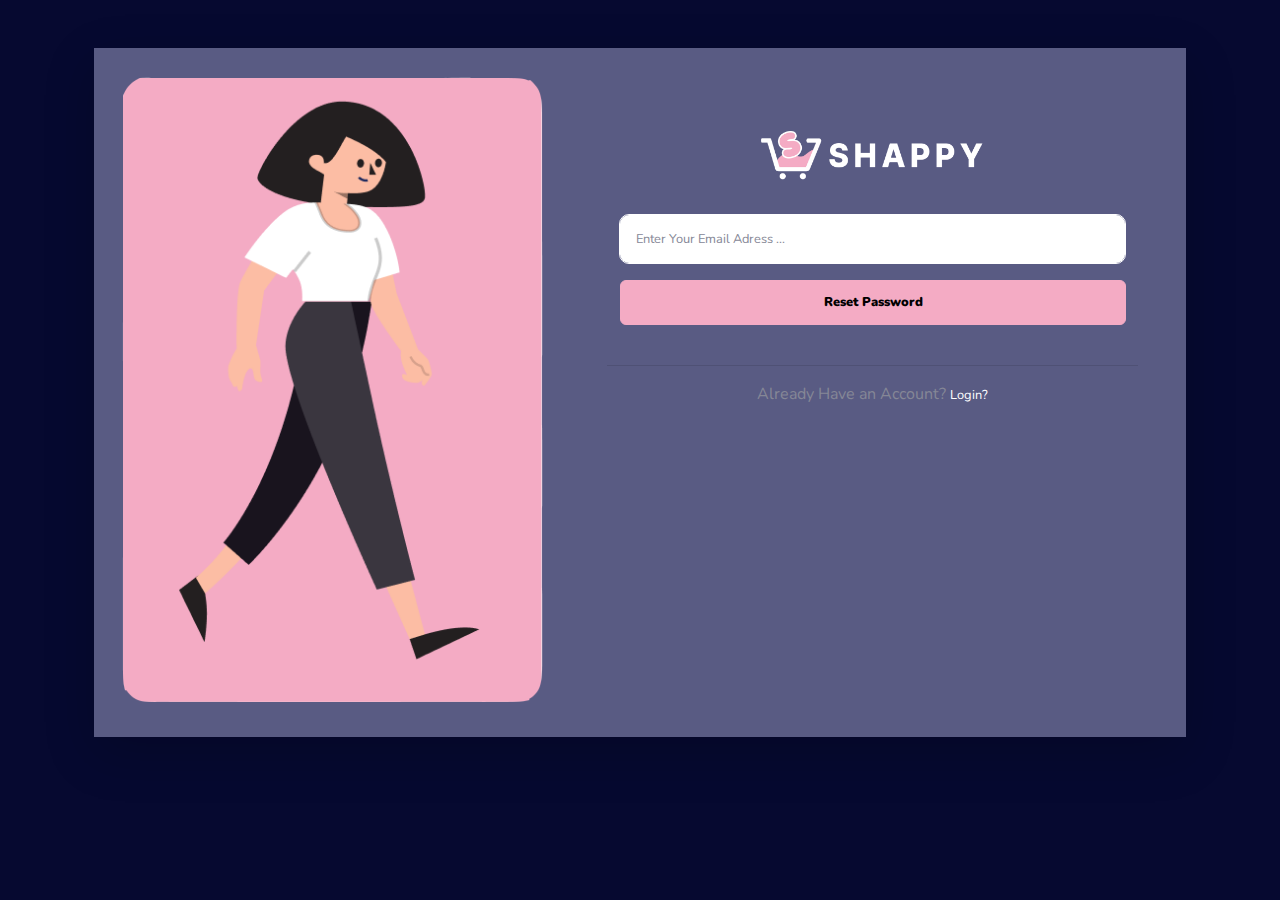
<file: forgot-password.html>
<!DOCTYPE html>
<html lang="en">

<head>

    <meta charset="utf-8">
    <meta http-equiv="X-UA-Compatible" content="IE=edge">
    <meta name="viewport" content="width=device-width, initial-scale=1, shrink-to-fit=no">
    <meta name="description" content="">
    <meta name="author" content="">

    <title>SHAPPY RESET PASSWORD</title>
    <link rel="shortcut icon" type="image/x-icon" href="img/shappyIcon.png">

    <!-- Custom fonts for this template-->
    <link href="css/all.min.css" rel="stylesheet" type="text/css">
    <link
        href="https://fonts.googleapis.com/css?family=Nunito:200,200i,300,300i,400,400i,600,600i,700,700i,800,800i,900,900i"
        rel="stylesheet">

    <!-- Custom styles for this template-->
    <link href="css/sb-admin-2.min.css" rel="stylesheet">

    <link rel="stylesheet" type="text/css" href="css/style_forgot.css">

</head>

<body class="background">

        <div class="container">

        <div class="card o-hidden border-0 shadow-lg my-5">
            <div class="card-body p-0">
                <!-- Nested Row within Card Body -->
                <div class="row">
                    <div class="col-lg-5 d-none d-lg-block property">
                        <img src="img/semangat1.png" alt="Shappy" width="450">
                    </div>
                    <div class="col-lg-7">
                        <div class="p-5">
                            <div class="text-center">
                                <img src="img/shappy.png" alt="Shappy" class="logoShappy">
                            </div>
                            <br>
                            <form class="user">
                                <div class="form-group">
                                    <div class="col">
                                        <input type="text" class="form-control form-control-user" id="exampleFirstName"
                                            placeholder="Enter Your Email Adress ...">
                                <div class="form-group row">
                           </div>
                           
                            <div class="col-sm-13 mb-3 mb-sm-0">
                                    </div>
                                </div>
                                </div>
                                <a href="login.html" class="btn btn-primary btn-user btn-block btnlog">
                                    <b>Reset Password</b>
                                </a>
                            </form>
                            <br>
                            
                            
                            <hr>
                          
                            <div class="text-center">
                                Already Have an Account? <a class="small" href="login.html">Login?</a>
                            </div>
                        </div>
                    </div>
                </div>
            </div>
        </div>

    </div>

    <!-- Bootstrap core JavaScript-->
    <script src="js/jquery.min.js"></script>
    <script src="js/bootstrap.bundle.min.js"></script>

    <!-- Core plugin JavaScript-->
    <script src="js/jquery.easing.min.js"></script>

    <!-- Custom scripts for all pages-->
    <script src="js/sb-admin-2.min.js"></script>

</body>

</html>
</file>
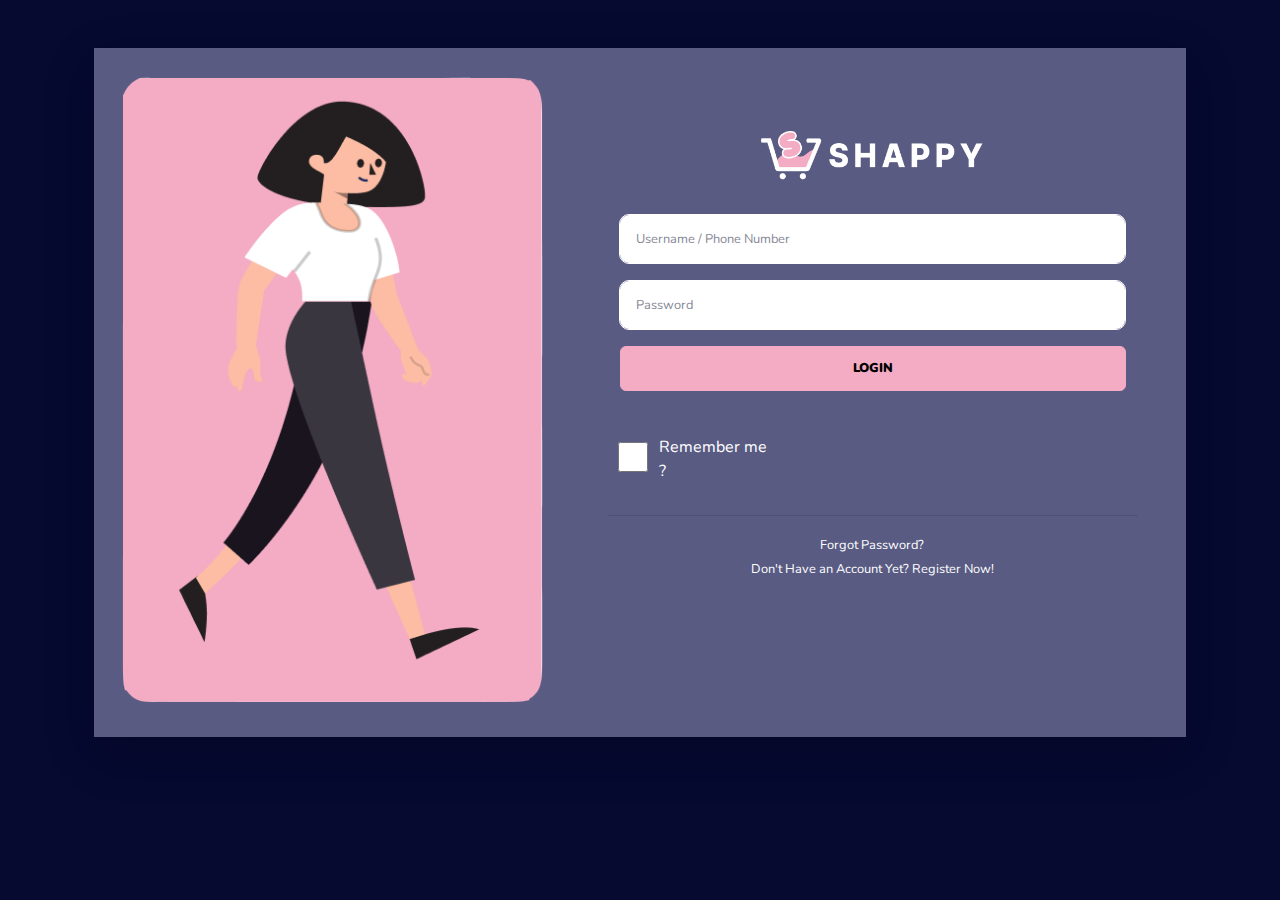
<file: login.html>
<!DOCTYPE html>
<html lang="en">

<head>

    <meta charset="utf-8">
    <meta http-equiv="X-UA-Compatible" content="IE=edge">
    <meta name="viewport" content="width=device-width, initial-scale=1, shrink-to-fit=no">
    <meta name="description" content="">
    <meta name="author" content="">

    <title>SHAPPY LOGIN</title>
    <link rel="shortcut icon" type="image/x-icon" href="img/shappyIcon.png">

    <!-- Custom fonts for this template-->
    <link href="css/all.min.css" rel="stylesheet" type="text/css">
    <link
        href="https://fonts.googleapis.com/css?family=Nunito:200,200i,300,300i,400,400i,600,600i,700,700i,800,800i,900,900i"
        rel="stylesheet">

    <!-- Custom styles for this template-->
    <link href="css/sb-admin-2.min.css" rel="stylesheet">

    <link rel="stylesheet" type="text/css" href="css/style_login.css">

</head>

<body class="background">

        <div class="container">

        <div class="card o-hidden border-0 shadow-lg my-5">
            <div class="card-body p-0">
                <!-- Nested Row within Card Body -->
                <div class="row">
                    <div class="col-lg-5 d-none d-lg-block property">
                        <img src="img/semangat1.png" alt="Shappy">
                    </div>
                    <div class="col-lg-7">
                        <div class="p-5">
                            <div class="text-center">
                                <img src="img/shappy.png" alt="Shappy" class="logoShappy">
                            </div>
                            <br>
                            <form class="user">
                                <div class="form-group">
                                    <div class="col">
                                        <input type="text" class="form-control form-control-user" id="exampleFirstName"
                                            placeholder="Username / Phone Number">
                                <div class="form-group row">
                           </div>
                           
                            <div class="col-sm-13 mb-3 mb-sm-0">
                                        <input type="password" class="form-control form-control-user"
                                            id="exampleInputPassword" placeholder="Password">
                                    </div>
                                </div>
                                </div>
                                <a href="index.html" class="btn btn-user btn-block btnlog">
                                    <b>LOGIN</b>
                                </a>
                            </form>
                            <br>
                            <div class="d-flex justify-content-between align-items-center">
                                <div class="d-flex align-items-center">
                                    <input type="checkbox" name="terms" class="service">
                                </div>
                                <div class="d-flex align-items-center teks">
                                    <p>Remember me ?</p>
                                </div>
                            </div>
                            <hr>
                            <div class="text-center">
                                <a class="small" href="forgot-password.html">Forgot Password?</a>
                            </div>
                            <div class="text-center">
                                <a class="small" href="signup.html">Don't Have an Account Yet? Register Now! </a>
                            </div>
                        </div>
                    </div>
                </div>
            </div>
        </div>

    </div>

    <!-- Bootstrap core JavaScript-->
    <script src="js/jquery.min.js"></script>
    <script src="js/bootstrap.bundle.min.js"></script>

    <!-- Core plugin JavaScript-->
    <script src="js/jquery.easing.min.js"></script>

    <!-- Custom scripts for all pages-->
    <script src="js/sb-admin-2.min.js"></script>

</body>

</html>
</file>
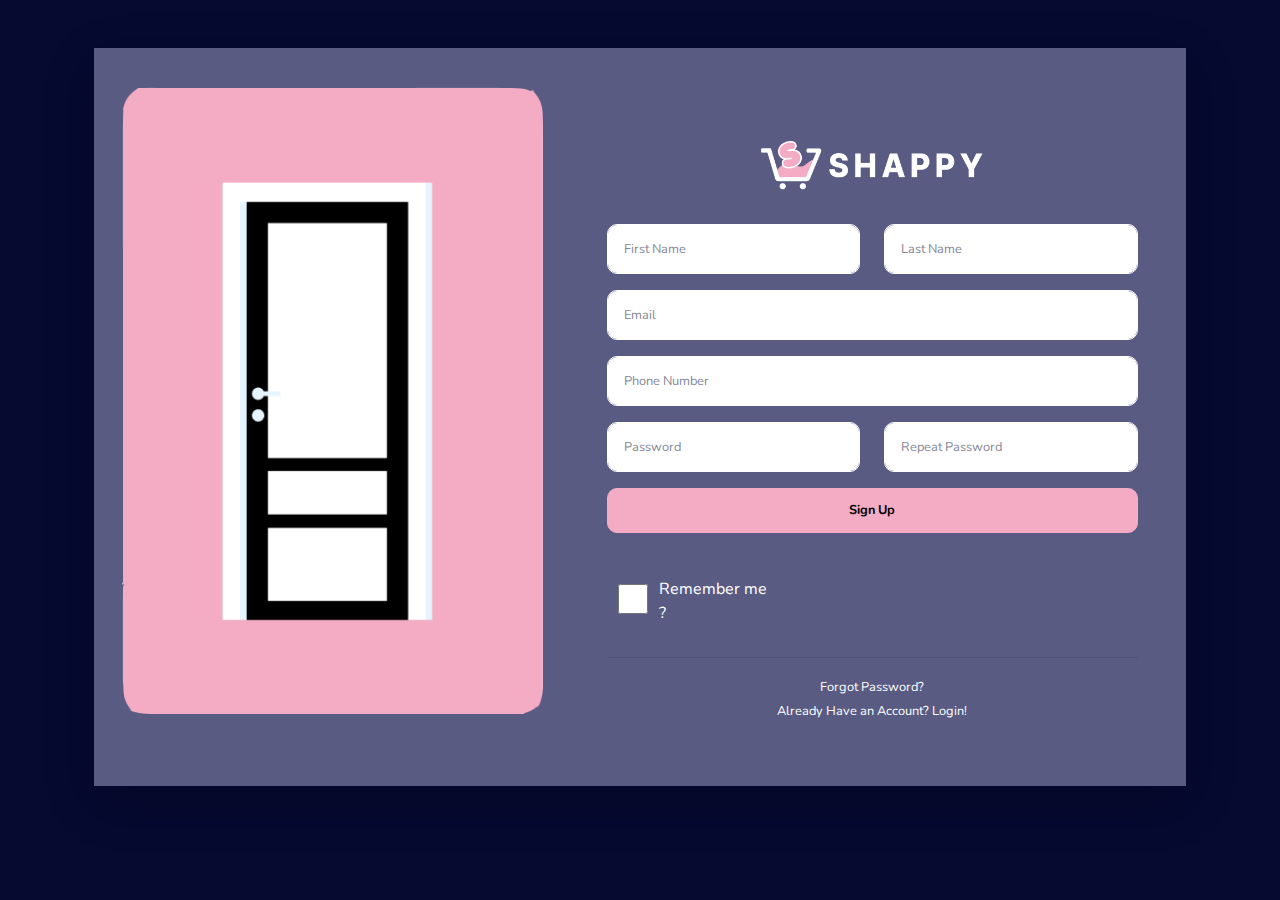
<file: signup.html>
<!DOCTYPE html>
<html lang="en">

<head>

    <meta charset="utf-8">
    <meta http-equiv="X-UA-Compatible" content="IE=edge">
    <meta name="viewport" content="width=device-width, initial-scale=1, shrink-to-fit=no">
    <meta name="description" content="">
    <meta name="author" content="">

    <title>SHAPPY</title>
    <link rel="shortcut icon" type="image/x-icon" href="img/shappyIcon.png">

    <!-- Custom fonts for this template-->
    <link href="css/all.min.css" rel="stylesheet" type="text/css">
    <link
        href="https://fonts.googleapis.com/css?family=Nunito:200,200i,300,300i,400,400i,600,600i,700,700i,800,800i,900,900i"
        rel="stylesheet">

    <!-- Custom styles for this template-->
    <link href="css/sb-admin-2.min.css" rel="stylesheet">

    <link rel="stylesheet" type="text/css" href="css/signup_style.css">

</head>

<body class="background">

        <div class="container">

        <div class="card o-hidden border-0 shadow-lg my-5">
            <div class="card-body p-0">
                <!-- Nested Row within Card Body -->
                <div class="row">
                    <div class="col-lg-5 d-none d-lg-block property">
                        <img src="img/semangat2.png" alt="Shappy" width="450">
                    </div>
                    <div class="col-lg-7">
                        <div class="p-5">
                            <div class="text-center">
                                <img src="img/shappy.png" alt="Shappy" class="logoShappy">
                            </div>
                            <br>
                            <form class="user">
                                <div class="form-group row">
                                    <div class="col-sm-6 mb-3 mb-sm-0">
                                        <input type="text" class="form-control form-control-user" id="exampleFirstName"
                                            placeholder="First Name">
                                    </div>
                                    <div class="col-sm-6">
                                        <input type="text" class="form-control form-control-user" id="exampleLastName"
                                            placeholder="Last Name">
                                    </div>
                                </div>
                                <div class="form-group">
                                    <input type="email" class="form-control form-control-user" id="exampleInputEmail"
                                        placeholder="Email">
                                </div>
                                <div class="form-group">
                                    <input type="text" class="form-control form-control-user" id="exampleInputPhone"
                                        placeholder="Phone Number">
                                </div>
                                <div class="form-group row">
                                    <div class="col-sm-6 mb-3 mb-sm-0">
                                        <input type="password" class="form-control form-control-user"
                                            id="exampleInputPassword" placeholder="Password">
                                    </div>
                                    <div class="col-sm-6">
                                        <input type="password" class="form-control form-control-user"
                                            id="exampleRepeatPassword" placeholder="Repeat Password">
                                    </div>
                                </div>
                                <a href="login.html" class="btn btn-primary btn-user btn-block">
                                    Sign Up
                                </a>
                            </form>
                            <br>
                            <div class="d-flex justify-content-between align-items-center">
                                <div class="d-flex align-items-center">
                                    <input type="checkbox" name="terms" class="service">
                                </div>
                                <div class="d-flex align-items-center teks">
                                    <p>Remember me ?</p>
                                </div>
                            </div>
                            <hr>
                            <div class="text-center">
                                <a class="small" href="forgot-password.html">Forgot Password?</a>
                            </div>
                            <div class="text-center">
                                <a class="small" href="login.html">Already Have an Account? Login!</a>
                            </div>
                        </div>
                    </div>
                </div>
            </div>
        </div>

    </div>

    <!-- Bootstrap core JavaScript-->
    <script src="js/jquery.min.js"></script>
    <script src="js/bootstrap.bundle.min.js"></script>

    <!-- Core plugin JavaScript-->
    <script src="js/jquery.easing.min.js"></script>

    <!-- Custom scripts for all pages-->
    <script src="js/sb-admin-2.min.js"></script>

</body>

</html>
</file>
<file: css/style_forgot.css>
.background{
	background-color: #060930;
}

.card{
	background-color: #595B83;
	border-radius: 0px;
  padding-top: 20px;
  padding-bottom: 35px;
}

.logoShappy{
	width: 250px;
}

form.user .form-control-user {
  font-size: .8rem;
  border-radius: 10px;
  padding: 1.5rem 1rem;
  border-color: white;
}

form.user .btn-user {
  font-size: .8rem;
  border-radius: 6px;
  padding: .75rem 1rem;
  background-color: #F4ABC4;
  color: black;
  border-color: #F4ABC4;
  font-weight: bold;
}

.small{
	color: white;
}

.small:hover{
  color: rgba(255, 255, 255, 0.557);
}

.text-left{
	color: white;
}

.service{
	margin: 11px;
  width: 30px;
  height: 30px;
}

.property img{
    width: 421px;
    margin-left: 28px;
    margin-top: 9px;
}

.btnlog{
  width: 506px;
  margin-left: 13px;
}

.teks{
  margin-right: 362px;
  margin-top: 20px;
  color: white;
}
</file>
<file: css/style_login.css>
.background{
	background-color: #060930;
}

.card{
	background-color: #595B83;
	border-radius: 0px;
  padding-top: 20px;
  padding-bottom: 35px;
}

.logoShappy{
	width: 250px;
}

form.user .form-control-user {
  font-size: .8rem;
  border-radius: 10px;
  padding: 1.5rem 1rem;
  border-color: white;
}

form.user .btn-user {
  font-size: .8rem;
  border-radius: 6px;
  padding: .75rem 1rem;
  background-color: #F4ABC4;
  color: black;
  border-color: #F4ABC4;
  font-weight: bold;
}

.small{
	color: white;
}

.small:hover{
  color: rgba(255, 255, 255, 0.557);
}

.text-left{
	color: white;
}

.service{
	margin: 11px;
  width: 30px;
  height: 30px;
}

.property img{
    width: 421px;
    margin-left: 28px;
    margin-top: 9px;
}

.btnlog{
  width: 506px;
  margin-left: 13px;
}

.teks{
  margin-right: 362px;
  margin-top: 20px;
  color: white;
}
</file>
<file: css/signup_style.css>
.background{
	background-color: #060930;
}

.card{
	background-color: #595B83;
	border-radius: 0px;
  padding-top: 30px;
  padding-bottom: 16px;
}

.logoShappy{
	width: 250px;
}

form.user .form-control-user {
  font-size: .8rem;
  border-radius: 10px;
  padding: 1.5rem 1rem;
  border-color: white;
}

form.user .btn-user {
  font-size: .8rem;
  border-radius: 10px;
  padding: .75rem 1rem;
  background-color: #F4ABC4;
  color: black;
  border-color: #F4ABC4;
  font-weight: bold;
}

.small{
	color: white;
}

.small:hover{
  color: rgba(255, 255, 255, 0.557);
}

.text-left{
	color: white;
}

.service{
	margin: 11px;
  width: 30px;
  height: 30px;
}

.property img{
  width: 421px;
  margin-left: 28px;
  margin-top: 9px;
}


.teks{
  margin-right: 362px;
  margin-top: 20px;
  color: white;
}
</file>
